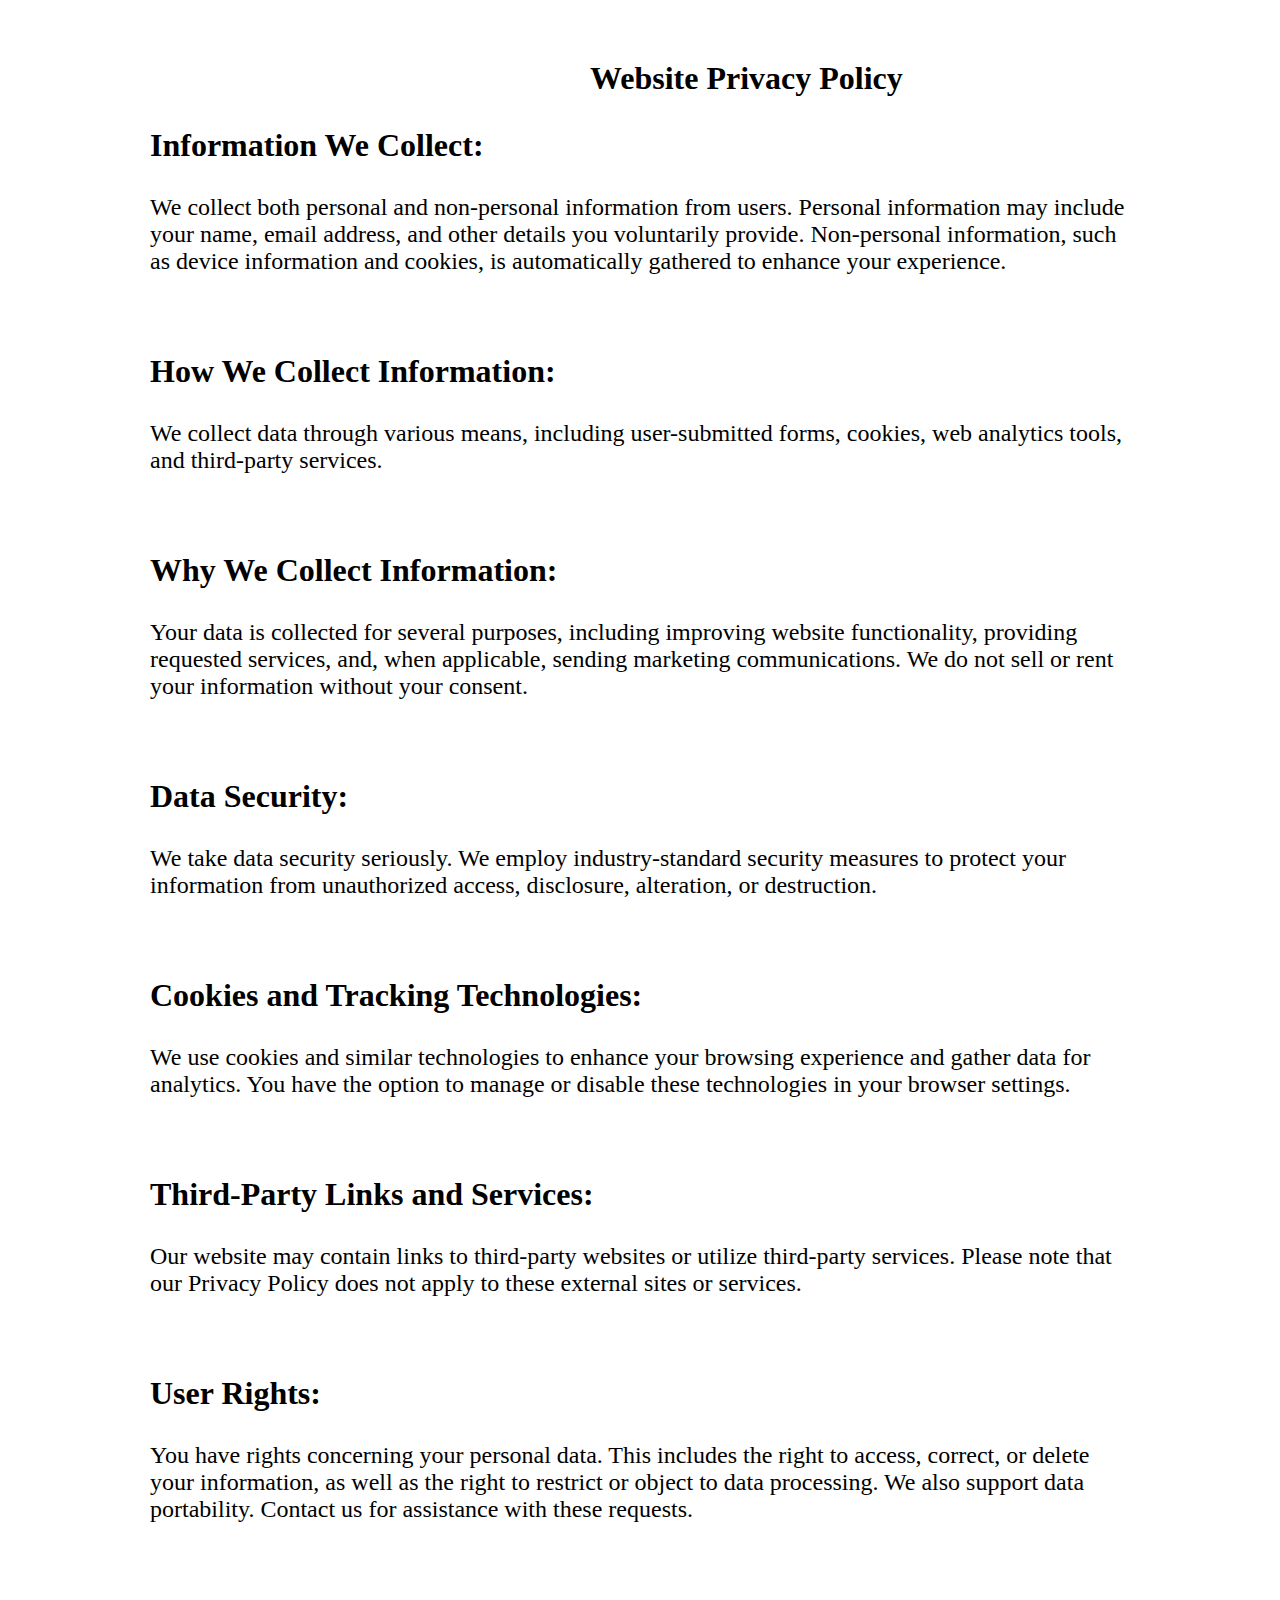
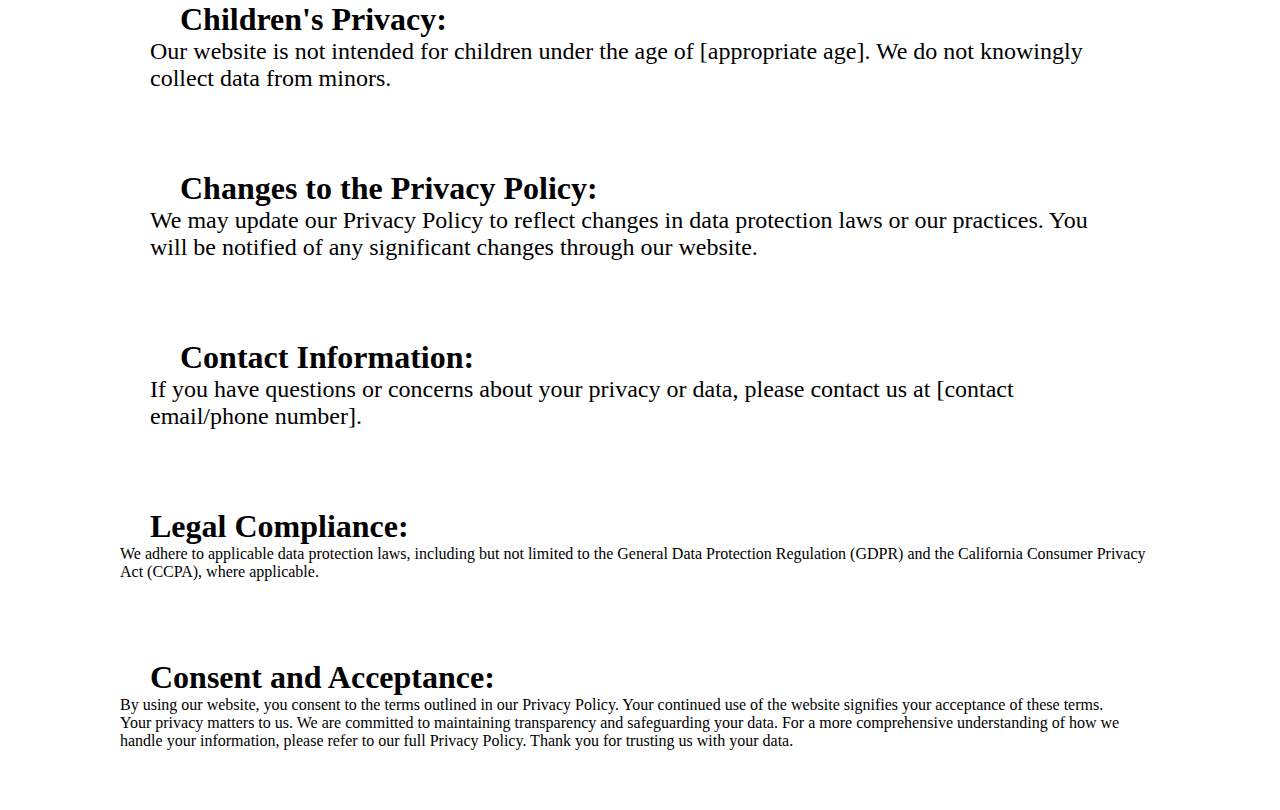
<file: Fee Project File/Privacy Policy.html>
<!DOCTYPE html>
<html lang="en">
  <head>
    <meta charset="UTF-8" />
    <meta name="viewport" content="width=device-width, initial-scale=1.0" />
    <title>Privacy Policy</title>
    <style>
      * {
        margin: 30px;
      }
      strong {
        font-size: 2rem;
      }
      p {
        font-size: 1.5rem;
      }
      h1 {
        margin-left: 500px;
      }
    </style>
  </head>
  <body>
    <div>
      <h1>Website Privacy Policy</h1>
    </div>
    <div>
      <div>
        <strong>Information We Collect:</strong>
        <br />
        <p>
          We collect both personal and non-personal information from users.
          Personal information may include your name, email address, and other
          details you voluntarily provide. Non-personal information, such as
          device information and cookies, is automatically gathered to enhance
          your experience.
        </p>
      </div>
      <br />
      <div>
        <strong>How We Collect Information:</strong> <br />
        <p>
          We collect data through various means, including user-submitted forms,
          cookies, web analytics tools, and third-party services.
        </p>
      </div>
      <br />
      <div>
        <strong>Why We Collect Information:</strong>
        <br />
        <p>
          Your data is collected for several purposes, including improving
          website functionality, providing requested services, and, when
          applicable, sending marketing communications. We do not sell or rent
          your information without your consent.
        </p>
      </div>
      <br />
      <div>
        <strong>Data Security:</strong>
        <br />
        <p>
          We take data security seriously. We employ industry-standard security
          measures to protect your information from unauthorized access,
          disclosure, alteration, or destruction.
        </p>
      </div>
      <br />
      <div>
        <strong>Cookies and Tracking Technologies:</strong><br />
        <p>
          We use cookies and similar technologies to enhance your browsing
          experience and gather data for analytics. You have the option to
          manage or disable these technologies in your browser settings.
        </p>
      </div>
      <br />
      <div>
        <strong>Third-Party Links and Services:</strong>
        <br />
        <p>
          Our website may contain links to third-party websites or utilize
          third-party services. Please note that our Privacy Policy does not
          apply to these external sites or services.
        </p>
      </div>
      <br />
      <div>
        <strong>User Rights:</strong>
        <br />
        <p>
          You have rights concerning your personal data. This includes the right
          to access, correct, or delete your information, as well as the right
          to restrict or object to data processing. We also support data
          portability. Contact us for assistance with these requests.
        </p>
      </div>
      <br />
      <div>
        <p>
          <strong>Children's Privacy:</strong>
          <br />
          Our website is not intended for children under the age of [appropriate
          age]. We do not knowingly collect data from minors.
        </p>
      </div>
      <br />
      <div>
        <p>
          <strong>Changes to the Privacy Policy:</strong><br />
          We may update our Privacy Policy to reflect changes in data protection
          laws or our practices. You will be notified of any significant changes
          through our website.
        </p>
      </div>
      <br />
      <div>
        <p>
          <strong>Contact Information:</strong>
          <br />
          If you have questions or concerns about your privacy or data, please
          contact us at [contact email/phone number].
        </p>
      </div>
      <br />
      <div>
        <strong>Legal Compliance:</strong>
        <br />
        We adhere to applicable data protection laws, including but not limited
        to the General Data Protection Regulation (GDPR) and the California
        Consumer Privacy Act (CCPA), where applicable.
      </div>
      <br />
      <div>
        <strong>Consent and Acceptance:</strong>
        <br />
        By using our website, you consent to the terms outlined in our Privacy
        Policy. Your continued use of the website signifies your acceptance of
        these terms.
        <br />
        Your privacy matters to us. We are committed to maintaining transparency
        and safeguarding your data. For a more comprehensive understanding of
        how we handle your information, please refer to our full Privacy Policy.
        Thank you for trusting us with your data.
      </div>
    </div>
  </body>
</html>
</file>
